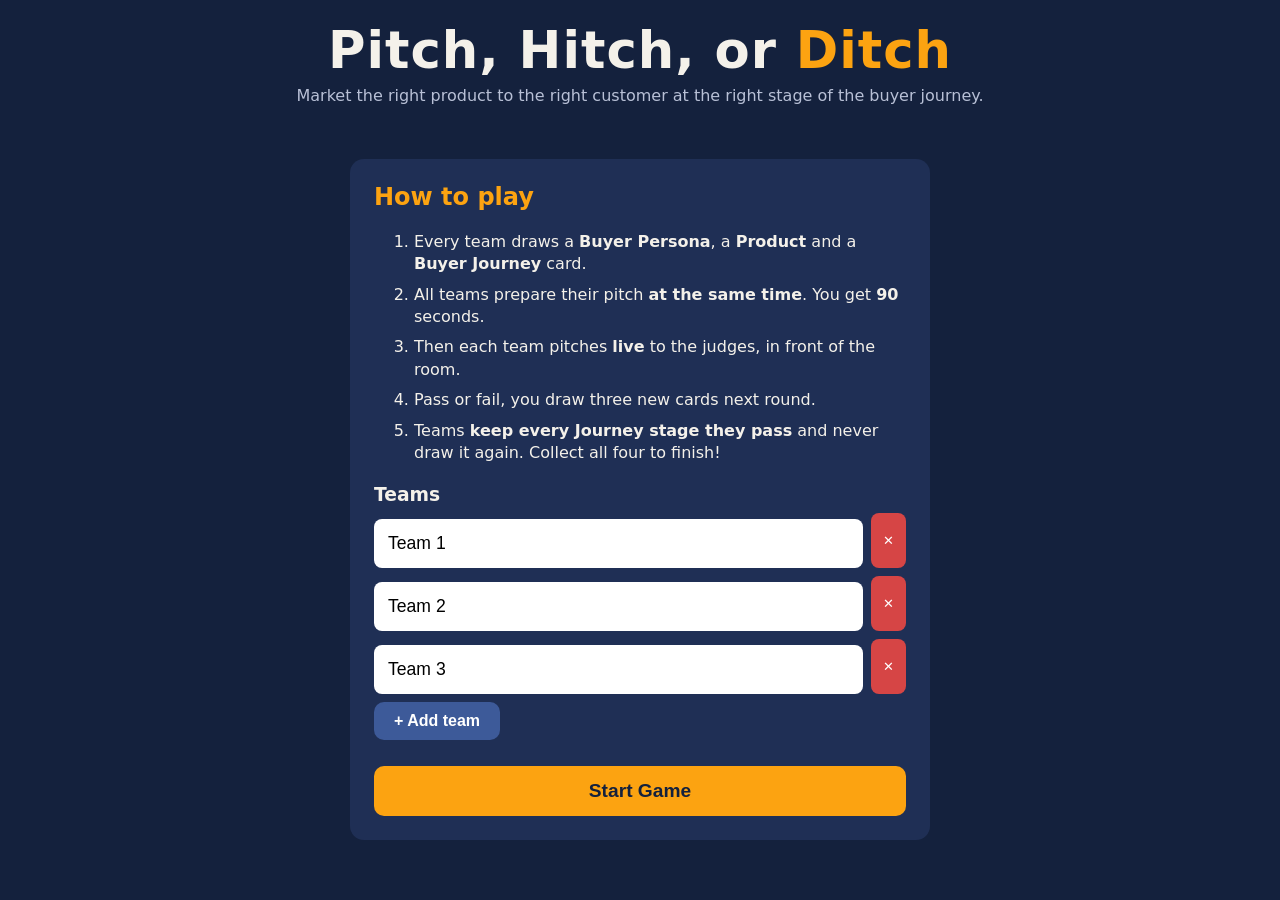
<file: local.html>
<!DOCTYPE html>
<html lang="en">
<head>
  <meta charset="UTF-8">
  <meta name="viewport" content="width=device-width, initial-scale=1">
  <title>Pitch, Hitch, or Ditch</title>
  <link rel="stylesheet" href="style.css">
</head>
<body>
  <header>
    <h1>Pitch, Hitch, or <span>Ditch</span></h1>
    <p class="tagline">Market the right product to the right customer at the right stage of the buyer journey.</p>
    <div id="tracker" class="tracker hidden"></div>
  </header>

  <main>
    <!-- SETUP -->
    <section id="screenSetup" class="screen active">
      <div class="panel">
        <h2>How to play</h2>
        <ol>
          <li>Every team draws a <b>Buyer Persona</b>, a <b>Product</b> and a <b>Buyer Journey</b> card.</li>
          <li>All teams prepare their pitch <b>at the same time</b>. You get <b id="prepSecondsText">90</b> seconds.</li>
          <li>Then each team pitches <b>live</b> to the judges, in front of the room.</li>
          <li>Pass or fail, you draw three new cards next round.</li>
          <li>Teams <b>keep every Journey stage they pass</b> and never draw it again. Collect all four to finish!</li>
        </ol>
        <h3>Teams</h3>
        <div id="teamInputs"></div>
        <div class="btn-row left">
          <button class="btn secondary" id="btnAddTeam">+ Add team</button>
        </div>
        <button class="btn primary big wide" id="btnStart">Start Game</button>
      </div>
    </section>

    <!-- PREP: all teams at once -->
    <section id="screenPrep" class="screen">
      <div class="round-title" id="prepRoundTitle"></div>
      <div class="timer-wrap">
        <div class="timer" id="timer">90</div>
        <div class="bar"><div id="timerBar"></div></div>
        <div class="btn-row">
          <button class="btn primary big" id="btnStartPrep">Start Prep Timer</button>
          <button class="btn secondary hidden" id="btnEndPrep">End prep early</button>
        </div>
      </div>
      <div class="team-grid" id="teamGrid"></div>
    </section>

    <!-- PITCH: one team at a time -->
    <section id="screenPitch" class="screen">
      <div class="round-title" id="pitchRoundTitle"></div>
      <div class="spotlight">
        <div class="up-next" id="upNext"></div>
        <div class="cards" id="pitchCards"></div>
        <p class="judge-q">Judges: did the pitch fit this customer at this stage?</p>
        <div class="btn-row">
          <button class="btn pass big" id="btnPass">✓ Pass</button>
          <button class="btn fail big" id="btnFail">✗ Fail</button>
        </div>
      </div>
    </section>

    <!-- ROUND SUMMARY -->
    <section id="screenSummary" class="screen">
      <div class="panel wide-panel">
        <h2 id="summaryTitle">Round results</h2>
        <div id="summaryList"></div>
        <button class="btn primary big wide" id="btnNextRound">Deal Next Round</button>
      </div>
    </section>

    <!-- GAME OVER -->
    <section id="screenOver" class="screen">
      <div class="panel wide-panel">
        <h2>🏆 Game over!</h2>
        <p class="muted">Every team has collected all four Buyer Journey cards. Ranked by fewest rounds:</p>
        <div id="finalList"></div>
        <button class="btn primary big wide" id="btnPlayAgain">Play Again</button>
      </div>
    </section>
  </main>

  <div id="confetti"></div>

  <script src="cards.js"></script>
  <script src="game.js"></script>
</body>
</html>
</file>
<file: style.css>
:root {
  --bg: #14213d;
  --panel: #1f2f55;
  --text: #f4f1ea;
  --muted: #b8c0d6;
  --accent: #fca311;
  --pass: #2a9d5c;
  --fail: #d64545;
  --persona: #4ea8de;
  --product: #9b5de5;
  --stage: #f15bb5;
}

* { box-sizing: border-box; }

body {
  margin: 0;
  font-family: "Segoe UI", system-ui, sans-serif;
  background: var(--bg);
  color: var(--text);
  min-height: 100vh;
}

.hidden { display: none !important; }
.muted { color: var(--muted); }

header { text-align: center; padding: 20px 16px 8px; }
h1 { margin: 0; font-size: clamp(2rem, 6vw, 3.2rem); letter-spacing: 1px; }
h1 span { color: var(--accent); }
.tagline { color: var(--muted); margin: 6px 0 14px; }

/* team tracker */
.tracker { display: flex; flex-wrap: wrap; gap: 10px; justify-content: center; }
.tracker-team { background: var(--panel); border-radius: 10px; padding: 6px 14px; min-width: 110px; }
.tracker-team.done { outline: 2px solid var(--accent); }
.tracker-team small { color: var(--muted); }
.badge { display: inline-block; font-size: 1.2rem; margin: 0 2px; opacity: 0.25; filter: grayscale(1); }
.badge.got { opacity: 1; filter: none; }

main { width: 100%; max-width: 1200px; margin: 0 auto; padding: 16px; }
.screen { display: none; }
.screen.active { display: block; }

.panel { background: var(--panel); border-radius: 14px; padding: 24px; max-width: 580px; margin: 16px auto; }
.wide-panel { max-width: 760px; }
.panel h2 { margin-top: 0; color: var(--accent); }
.panel h3 { margin: 20px 0 8px; }
.panel li { margin-bottom: 8px; line-height: 1.4; }

.team-input { display: flex; gap: 8px; margin-bottom: 8px; }
.team-input input {
  flex: 1; padding: 10px; border-radius: 8px; border: 2px solid transparent; font-size: 1rem;
}
.team-input .x { background: var(--fail); color: #fff; border: none; border-radius: 8px; padding: 0 12px; cursor: pointer; }

.round-title { text-align: center; font-size: 1.2rem; color: var(--accent); font-weight: 700; margin-bottom: 8px; }

/* timer */
.timer-wrap { text-align: center; }
.timer { font-size: 6rem; font-weight: 800; line-height: 1; font-variant-numeric: tabular-nums; }
.timer.low { color: var(--fail); animation: pulse 1s infinite; }
@keyframes pulse { 50% { transform: scale(1.08); } }
.bar { height: 12px; background: var(--panel); border-radius: 6px; overflow: hidden; margin: 14px auto 18px; max-width: 600px; }
#timerBar { height: 100%; width: 100%; background: var(--accent); transition: width 1s linear; }

/* team grid during prep */
.team-grid { display: grid; grid-template-columns: repeat(auto-fit, minmax(340px, 1fr)); gap: 16px; margin-top: 20px; transition: filter 0.3s; }
.team-grid.blurred { filter: blur(14px); pointer-events: none; user-select: none; }
.team-panel { background: var(--panel); border-radius: 14px; padding: 12px; }
.team-panel h4 { margin: 0 0 8px; color: var(--accent); font-size: 1.1rem; }
.mini-cards { display: grid; grid-template-columns: repeat(3, 1fr); gap: 8px; }

/* cards */
.cards { display: grid; grid-template-columns: repeat(auto-fit, minmax(260px, 1fr)); gap: 18px; }

.card {
  background: #fffdf7; color: #222; border-radius: 16px; padding: 18px;
  border-top: 12px solid var(--c, #888);
  box-shadow: 0 8px 20px rgba(0, 0, 0, 0.35);
  animation: deal 0.5s ease both;
}
.card:nth-child(2) { animation-delay: 0.12s; }
.card:nth-child(3) { animation-delay: 0.24s; }
.card.persona { --c: var(--persona); }
.card.product { --c: var(--product); }
.card.stage { --c: var(--stage); }

@keyframes deal {
  from { opacity: 0; transform: translateY(-30px) rotateY(90deg); }
  to { opacity: 1; transform: none; }
}

.card .label { font-size: 0.75rem; text-transform: uppercase; letter-spacing: 2px; font-weight: 700; color: var(--c); }
.card h3 { margin: 6px 0 10px; font-size: 1.4rem; }
.card dl { margin: 0; }
.card dt { font-size: 0.75rem; text-transform: uppercase; color: #777; margin-top: 8px; }
.card dd { margin: 2px 0 0; }
.card .big-icon { font-size: 2.6rem; }
.card ul { padding-left: 20px; margin: 6px 0 0; }

.card.compact { padding: 10px; border-top-width: 8px; font-size: 0.8rem; border-radius: 10px; }
.card.compact h3 { font-size: 0.95rem; margin: 4px 0 6px; }
.card.compact dt { font-size: 0.62rem; margin-top: 5px; }
.card.compact .big-icon { font-size: 1.5rem; }
.card.compact ul { padding-left: 14px; }

/* pitch spotlight */
.spotlight { text-align: center; }
.up-next { font-size: 2.2rem; margin: 6px 0 18px; }
.up-next b { color: var(--accent); }
.spotlight .cards { text-align: left; }
.judge-q { color: var(--muted); font-size: 1.1rem; margin: 24px 0 14px; }

/* results */
.result-row {
  display: grid; grid-template-columns: 1fr auto auto; gap: 14px; align-items: center;
  background: var(--bg); border-radius: 10px; padding: 10px 14px; margin-bottom: 8px; border-left: 6px solid var(--muted);
}
.result-row.ok { border-left-color: var(--pass); }
.result-row.no { border-left-color: var(--fail); }
.result-row small { color: var(--muted); }
.verdict { font-weight: 800; }
.result-row.ok .verdict { color: var(--pass); }
.result-row.no .verdict { color: var(--fail); }

/* buttons */
.btn-row { display: flex; gap: 14px; justify-content: center; flex-wrap: wrap; margin: 8px 0; }
.btn-row.left { justify-content: flex-start; }

.btn {
  border: none; border-radius: 10px; padding: 10px 20px; font-size: 1rem; font-weight: 700;
  cursor: pointer; color: #fff; transition: transform 0.1s, filter 0.1s;
}
.btn:hover { filter: brightness(1.1); transform: translateY(-2px); }
.btn.big { padding: 14px 28px; font-size: 1.2rem; }
.btn.wide { width: 100%; margin-top: 18px; }
.btn.primary { background: var(--accent); color: #14213d; }
.btn.secondary { background: #3d5a99; }
.btn.pass { background: var(--pass); }
.btn.fail { background: var(--fail); }

/* confetti */
#confetti { position: fixed; inset: 0; pointer-events: none; overflow: hidden; z-index: 10; }
#confetti span { position: absolute; top: -40px; animation: fall 2.5s ease-in forwards; }
@keyframes fall { to { transform: translateY(110vh) rotate(360deg); } }

@media (max-width: 700px) {
  .timer { font-size: 4.5rem; }
  .team-grid { grid-template-columns: 1fr; }
  .mini-cards { grid-template-columns: 1fr; }
  .result-row { grid-template-columns: 1fr auto; }
  .result-row .badges { display: none; }
}

/* multiplayer pages */
.center { text-align: center; }
.error { color: var(--fail); min-height: 1.3em; margin: 0; }
.team-header { display: inline-flex; align-items: center; gap: 12px; background: var(--panel); border-radius: 10px; padding: 6px 16px; }
.badges .badge, .team-header .badge { font-size: 1.3rem; }
.code-box { display: inline-block; font-size: 4.5rem; font-weight: 800; letter-spacing: 12px; background: var(--bg); border: 3px dashed var(--accent); color: var(--accent); border-radius: 14px; padding: 8px 28px; margin: 6px 0 14px; }
.join-url { font-size: 1.4rem; font-weight: 700; word-break: break-all; margin: 4px 0; }
.chips { display: flex; flex-wrap: wrap; gap: 8px; justify-content: center; margin: 12px 0; }
.chip { background: var(--bg); border-radius: 20px; padding: 6px 14px; }
.tracker.compact .tracker-team { min-width: 90px; padding: 4px 10px; font-size: 0.85rem; }
.tracker.compact .badge { font-size: 0.95rem; }
.big-rank { font-size: 4rem; margin: 0; }
.panel input { display: block; width: 100%; margin-top: 6px; padding: 12px; border-radius: 8px; border: 2px solid transparent; font-size: 1.1rem; }
#joinCode { text-transform: uppercase; letter-spacing: 6px; text-align: center; font-size: 1.6rem; }

/* join code always visible */
.code-chip { display: inline-block; background: var(--bg); border: 2px dashed var(--accent); color: var(--accent); font-weight: 800; letter-spacing: 3px; border-radius: 8px; padding: 2px 10px; }
.code-bar { margin: 0 auto 10px; color: var(--muted); }
.code-bar b { color: var(--text); }
.code-bar .code-chip { font-size: 1.4rem; }
</file>
